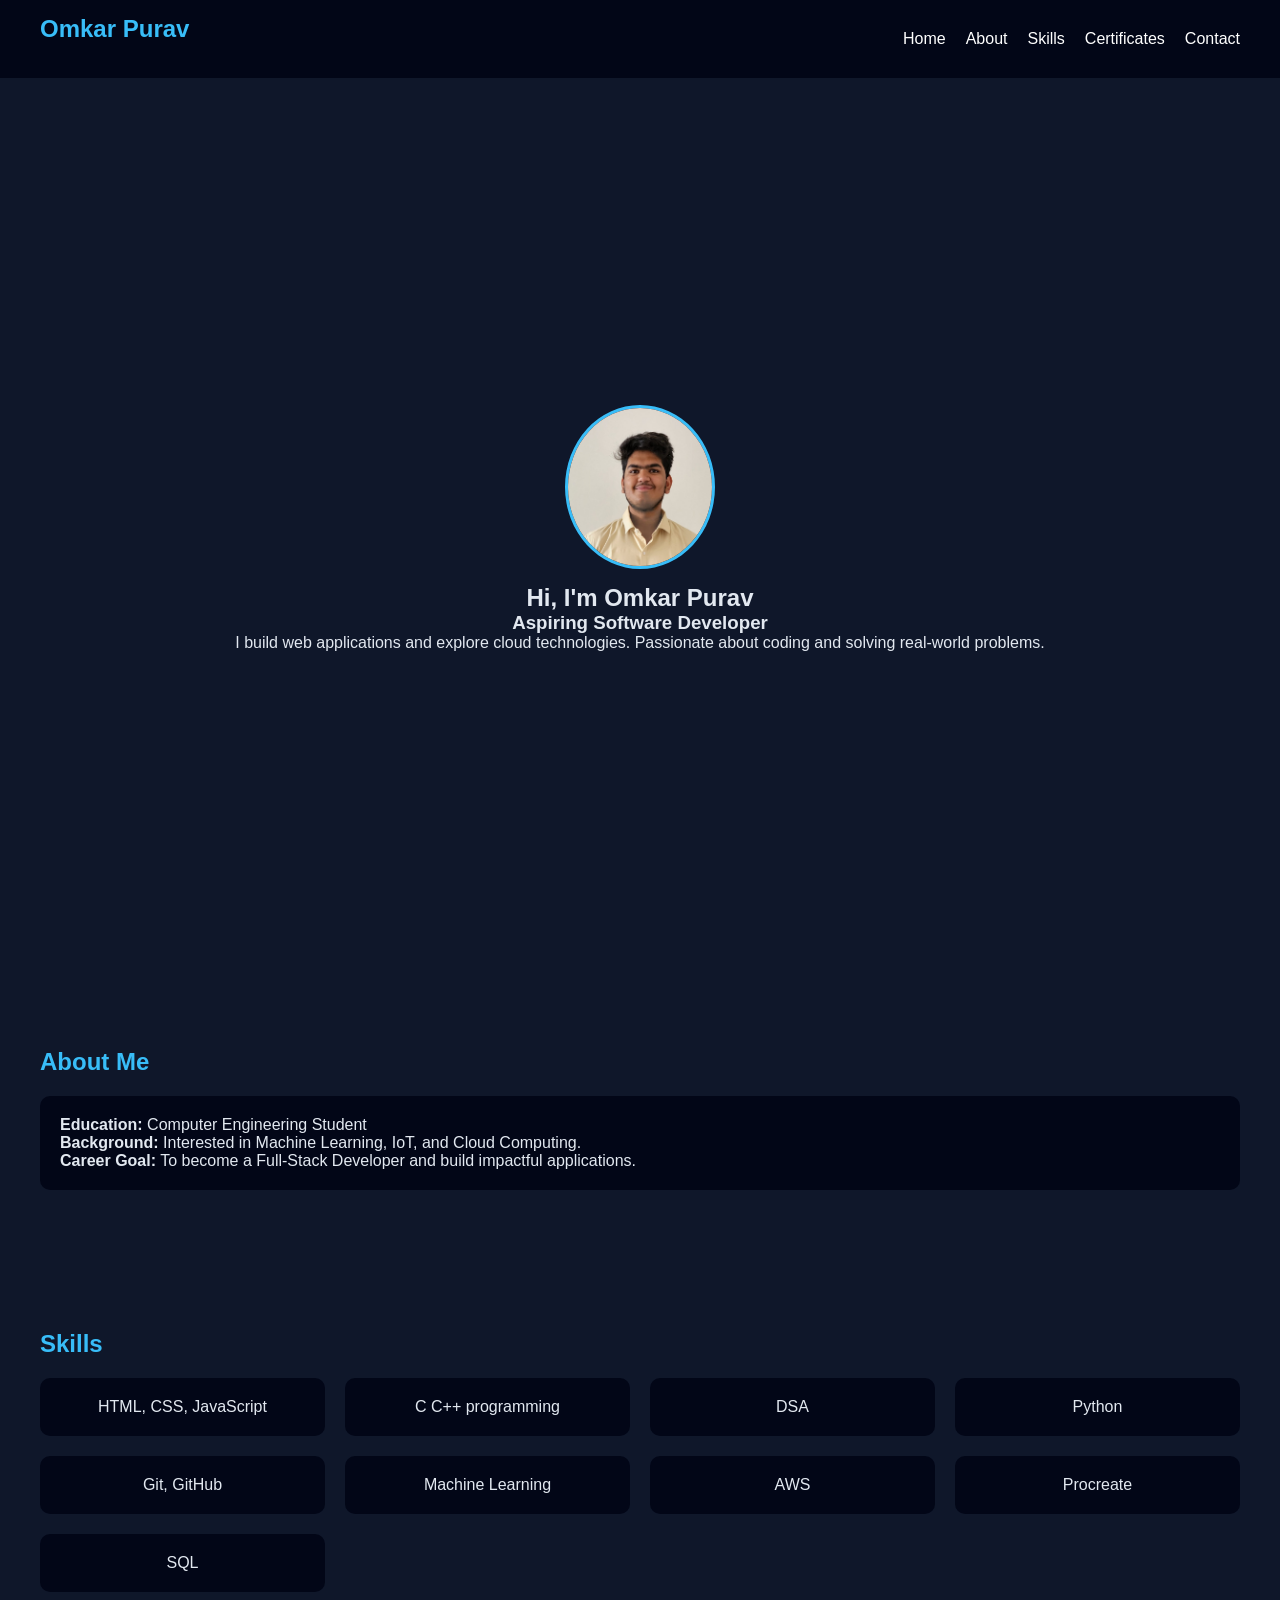
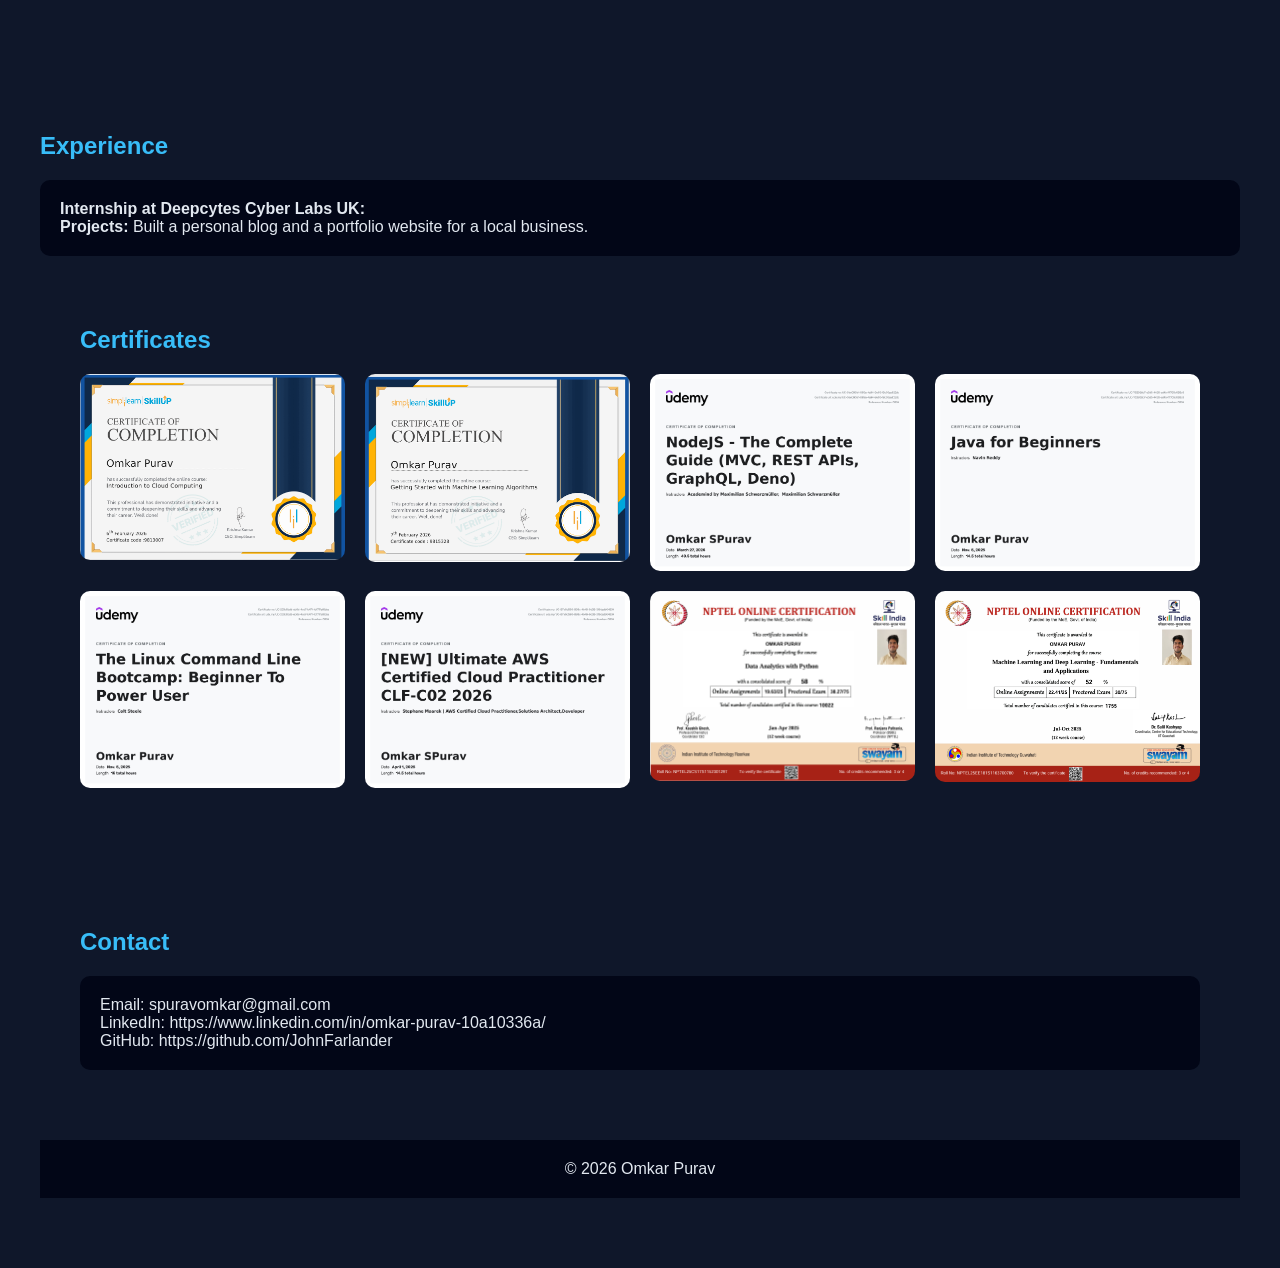
<file: index.html>
<html lang="en">
    <head>
  <meta charset="UTF-8">
  <meta name="viewport" content="width=device-width, initial-scale=1.0">
  <title>Omkar Purav | Portfolio</title>
  <link rel="stylesheet" href="styles.css">
</head>
<body>

  <!-- NAVBAR -->
  <nav class="nav">
    <h2 class="logo">Omkar Purav</h2>
    <ul class="nav-links">
      <li><a href="#home">Home</a></li>
      <li><a href="#about">About</a></li>
      <li><a href="#skills">Skills</a></li>
      <li><a href="#certificates">Certificates</a></li>
      <li><a href="#contact">Contact</a></li>
    </ul>
  </nav>

  <!-- HOME -->
  <section id="home" class="section home">
    <div class="home-content">
      <img src="images/profile.jpg" alt="Profile" class="profile-img">
      <h1>Hi, I'm Omkar Purav</h1>
      <h3>Aspiring Software Developer</h3>
      <p>I build web applications and explore cloud technologies. Passionate about coding and solving real-world problems.</p>
    </div>
  </section>

  <!-- ABOUT -->
  <section id="about" class="section">
    <h2>About Me</h2>
    <div class="card">
      <p><strong>Education:</strong> Computer Engineering Student</p>
      <p><strong>Background:</strong> Interested in Machine Learning, IoT, and Cloud Computing.</p>
      <p><strong>Career Goal:</strong> To become a Full-Stack Developer and build impactful applications.</p>
    </div>
  </section>

  <!-- SKILLS -->
  <section id="skills" class="section">
    <h2>Skills</h2>
    <div class="grid">
      <div class="skill-card">HTML, CSS, JavaScript</div>
      <div class="skill-card">C C++ programming</div>
      <div class="skill-card">DSA</div>
      <div class="skill-card">Python</div>
      <div class="skill-card">Git, GitHub</div>
      <div class="skill-card">Machine Learning</div>
      <div class="skill-card">AWS</div>
     <div class="skill-card">Procreate</div>
     <div class="skill-card">SQL</div>
    </div>
</section>

<!-- EXPERIENCE -->
 <section id="experience" class="section">
    <h2>Experience</h2>
    <div class="card">
      <p><strong>Internship at Deepcytes Cyber Labs UK:</strong> </p>
      <p><strong>Projects:</strong> Built a personal blog and a portfolio website for a local business.</p>
      
    </div>

  <!-- CERTIFICATES -->
  <section id="certificates" class="section">
    <h2>Certificates</h2>
    <div class="grid">
      <img src="images/cert1.jpg" alt="Certificate 1" class="cert">
      <img src="images/cert3.jpg" alt="Certificate 2" class="cert">
      <img src="images/cert2.jpg" alt="Certificate 3" class="cert">
      <img src="images/cert4.jpg" alt="Certificate 4" class="cert">
      <img src="images/cert5.jpg" alt="Certificate 5" class="cert">
      <img src="images/cert8.jpg" alt="Certificate 8" class="cert">
      <img src="images/cert6.jpg" alt="Certificate 6" class="cert">
      <img src="images/cert7.jpg" alt="Certificate 7" class="cert">
     
    </div>
  </section>

  <!-- CONTACT -->
  <section id="contact" class="section">
    <h2>Contact</h2>
    <div class="card">
      <p>Email: spuravomkar@gmail.com</p>
      <p>LinkedIn: https://www.linkedin.com/in/omkar-purav-10a10336a/ </p>
      <p>GitHub: https://github.com/JohnFarlander</p>
    </div>
  </section>

  <footer>
    <p>© 2026 Omkar Purav</p>
  </footer>

</body>
</html>
</file>
<file: styles.css>
* {
  margin: 0;
  padding: 0;
  box-sizing: border-box;
  font-family: 'Segoe UI', sans-serif;
}

body {
  scroll-behavior: smooth;
  background: #0f172a;
  color: #e2e8f0;
}

/* NAV */
.nav {
  display: flex;
  justify-content: space-between;
  align-items: center;
  padding: 15px 40px;
  background: #020617;
  position: sticky;
  top: 0;
  z-index: 1000;
}

.logo {
  color: #38bdf8;
}

.nav-links {
  display: flex;
  gap: 20px;
  list-style: none;
}

.nav a {
  color: white;
  text-decoration: none;
}

.nav a:hover {
  color: #38bdf8;
}

/* SECTIONS */
.section {
  padding: 70px 40px;
}

h2 {
  margin-bottom: 20px;
  color: #38bdf8;
}

/* HOME */
.home {
  height: 100vh;
  display: flex;
  justify-content: center;
  align-items: center;
  text-align: center;
}

.profile-img {
  width: 150px;
  border-radius: 50%;
  margin-bottom: 15px;
  border: 3px solid #38bdf8;
}

/* GRID */
.grid {
  display: grid;
  grid-template-columns: repeat(auto-fit, minmax(250px, 1fr));
  gap: 20px;
}

/* CARDS */
.card, .skill-card, .project-card {
  background: #020617;
  padding: 20px;
  border-radius: 10px;
  transition: 0.3s;
}

.skill-card {
  text-align: center;
}

.project-card img {
  width: 100%;
  border-radius: 10px;
  margin-bottom: 10px;
}

.project-card:hover, .skill-card:hover, .card:hover {
  transform: translateY(-5px);
}

/* CERTIFICATES */
.cert {
  width: 100%;
  border-radius: 10px;
  transition: 0.3s;
}

.cert:hover {
  transform: scale(1.05);
}

/* FOOTER */
footer {
  text-align: center;
  padding: 20px;
  background: #020617;
}
</file>
